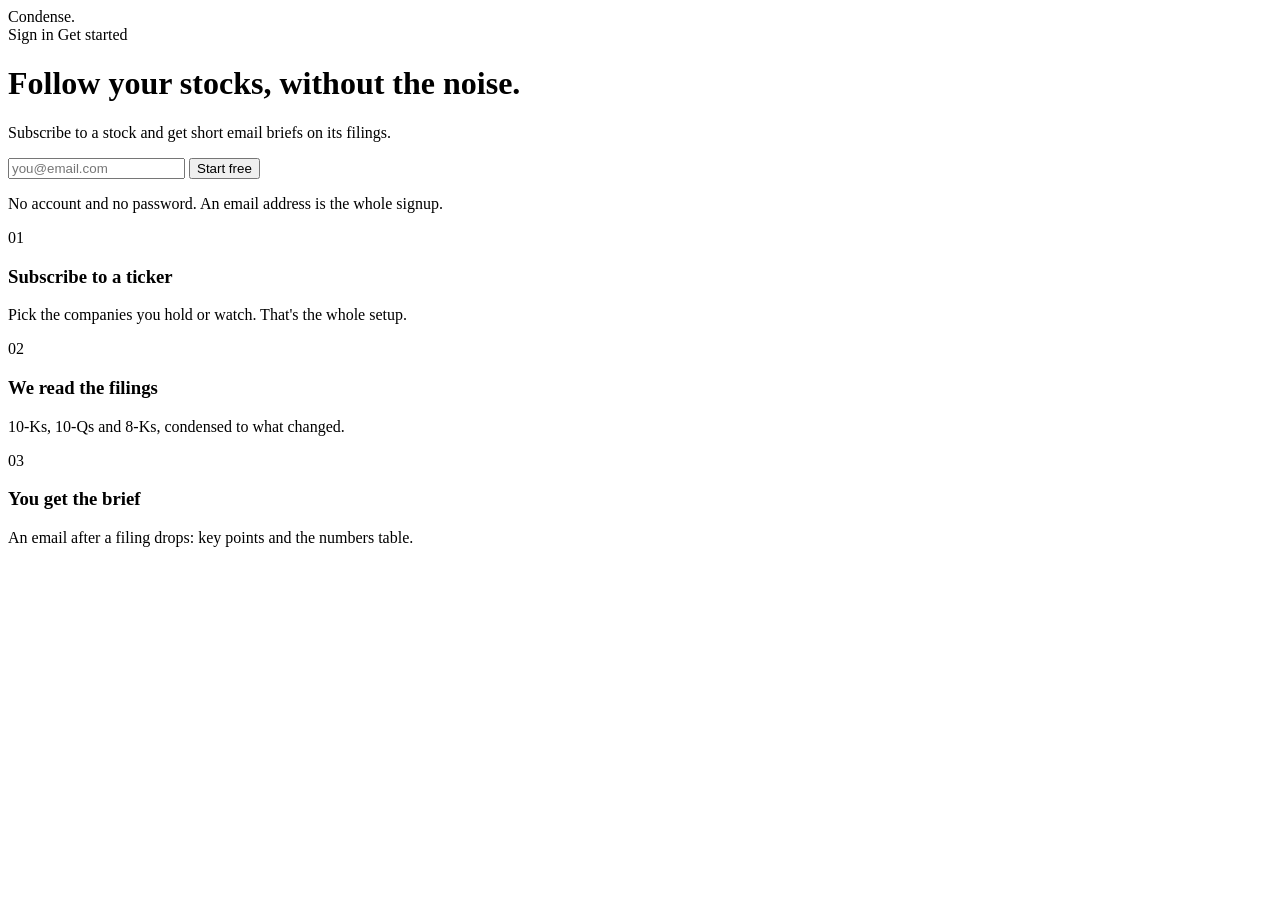
<file: src/main/resources/templates/index.html>
<!DOCTYPE html>
<html xmlns:th="http://www.thymeleaf.org" th:attr="data-theme=${theme}">
<head th:replace="~{fragments/layout :: head('Condense — follow your stocks, without the noise')}"></head>
<body>

<header class="topbar">
    <a class="brand" th:href="@{/}">Condense<span>.</span></a>
    <nav>
        <a class="signin" th:href="@{/access}">Sign in</a>
        <a class="btn" th:href="@{/access}">Get started</a>
    </nav>
</header>

<main class="hero">
    <div th:replace="~{fragments/layout :: errors}"></div>
    <h1>Follow your stocks, without the noise.</h1>
    <p class="subline">Subscribe to a stock and get short email briefs on its filings.</p>
    <form data-start-form="data-start-form" method="post" action="#">
        <input class="input" type="email" name="email" placeholder="you@email.com" required="required"
               autocomplete="email"/>
        <button class="btn" type="submit">Start free</button>
    </form>
    <p class="caption">No account and no password. An email address is the whole signup.</p>
</main>

<section class="how">
    <div class="cell">
        <span class="step">01</span>
        <h3>Subscribe to a ticker</h3>
        <p>Pick the companies you hold or watch. That's the whole setup.</p>
    </div>
    <div class="cell">
        <span class="step">02</span>
        <h3>We read the filings</h3>
        <p>10-Ks, 10-Qs and 8-Ks, condensed to what changed.</p>
    </div>
    <div class="cell">
        <span class="step">03</span>
        <h3>You get the brief</h3>
        <p>An email after a filing drops: key points and the numbers table.</p>
    </div>
</section>

</body>
</html>
</file>
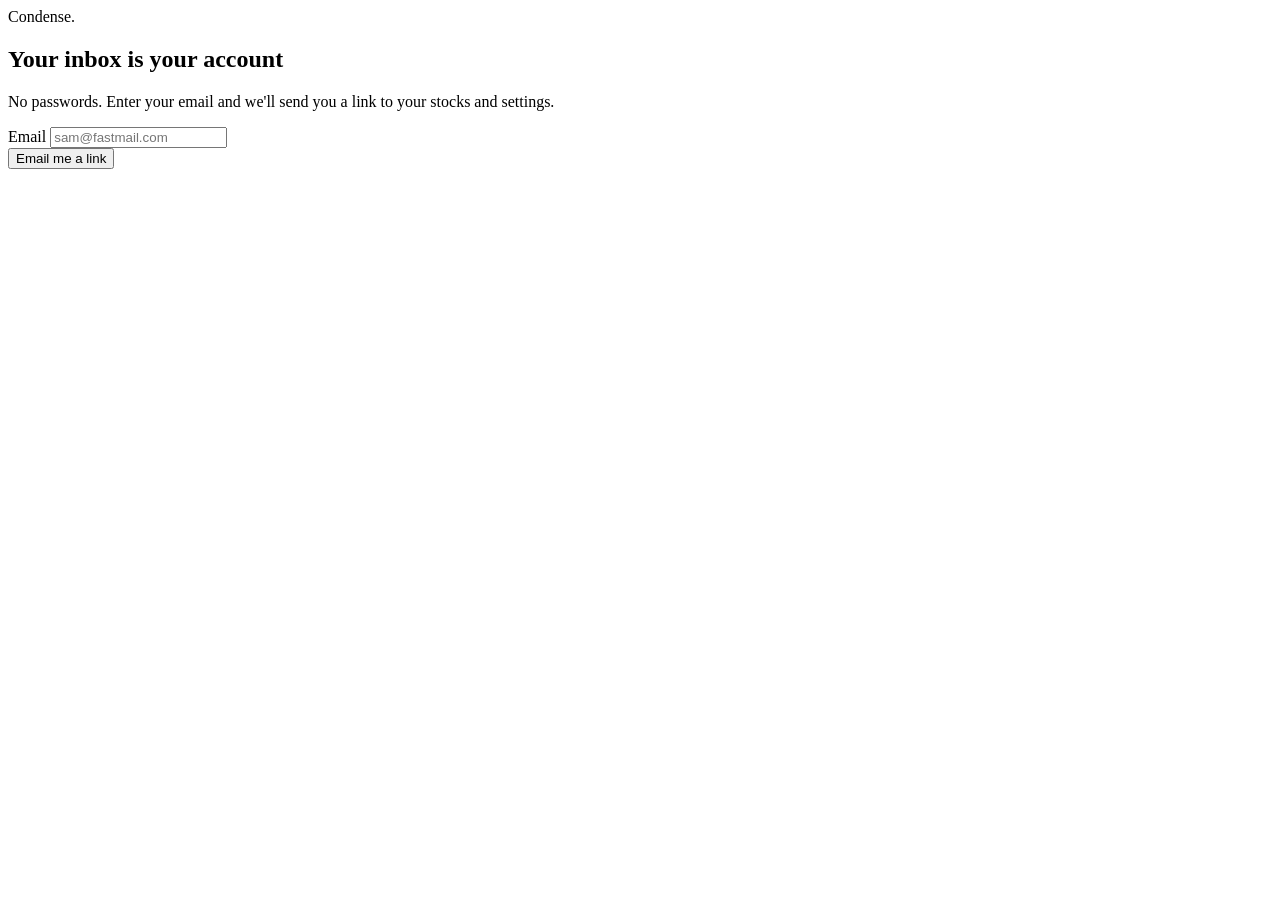
<file: src/main/resources/templates/access.html>
<!DOCTYPE html>
<html xmlns:th="http://www.thymeleaf.org" th:attr="data-theme=${theme}">
<head th:replace="~{fragments/layout :: head('Sign in — Condense')}"></head>
<body>

<main class="narrow">
    <a class="brand" th:href="@{/}">Condense<span>.</span></a>
    <h2>Your inbox is your account</h2>
    <p class="explain">No passwords. Enter your email and we'll send you a link to your stocks and settings.</p>

    <div th:replace="~{fragments/layout :: errors}"></div>

    <form data-access-form="data-access-form" method="post" action="#">
        <div class="field">
            <label class="field-label" for="email">Email</label>
            <input class="input" id="email" type="email" name="email" placeholder="sam@fastmail.com"
                   required="required" autocomplete="email"/>
        </div>
        <button class="btn block" type="submit">Email me a link</button>
    </form>
</main>

</body>
</html>
</file>
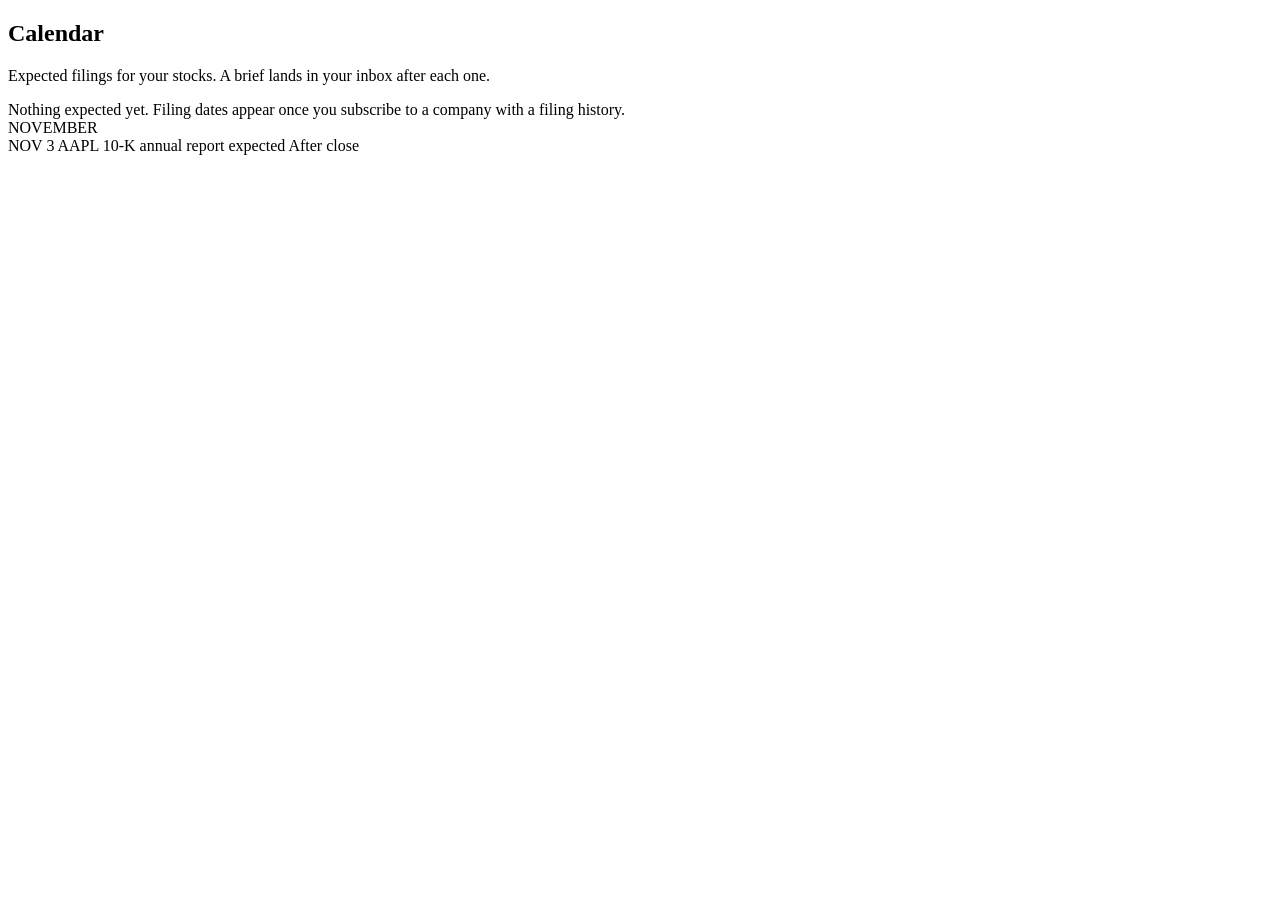
<file: src/main/resources/templates/calendar.html>
<!DOCTYPE html>
<html xmlns:th="http://www.thymeleaf.org" th:attr="data-theme=${theme}">
<head th:replace="~{fragments/layout :: head('Calendar — Condense')}"></head>
<body>

<div class="shell">
    <nav th:replace="~{fragments/layout :: sidebar('calendar')}"></nav>

    <main class="main">
        <h2>Calendar</h2>
        <p class="subline">Expected filings for your stocks. A brief lands in your inbox after each one.</p>

        <div th:if="${#lists.isEmpty(months)}" class="empty">
            Nothing expected yet. Filing dates appear once you subscribe to a company with a filing history.
        </div>

        <th:block th:each="month : ${months}">
            <span class="month-kicker" th:text="${month.month}">NOVEMBER</span>
            <div class="event-row" th:each="event : ${month.events}">
                <span class="date" th:text="${event.date}">NOV 3</span>
                <span class="ticker" th:text="${event.ticker}">AAPL</span>
                <span class="label" th:text="${event.label}">10-K annual report expected</span>
                <span class="time" th:text="${event.time}">After close</span>
            </div>
        </th:block>
    </main>
</div>

</body>
</html>
</file>
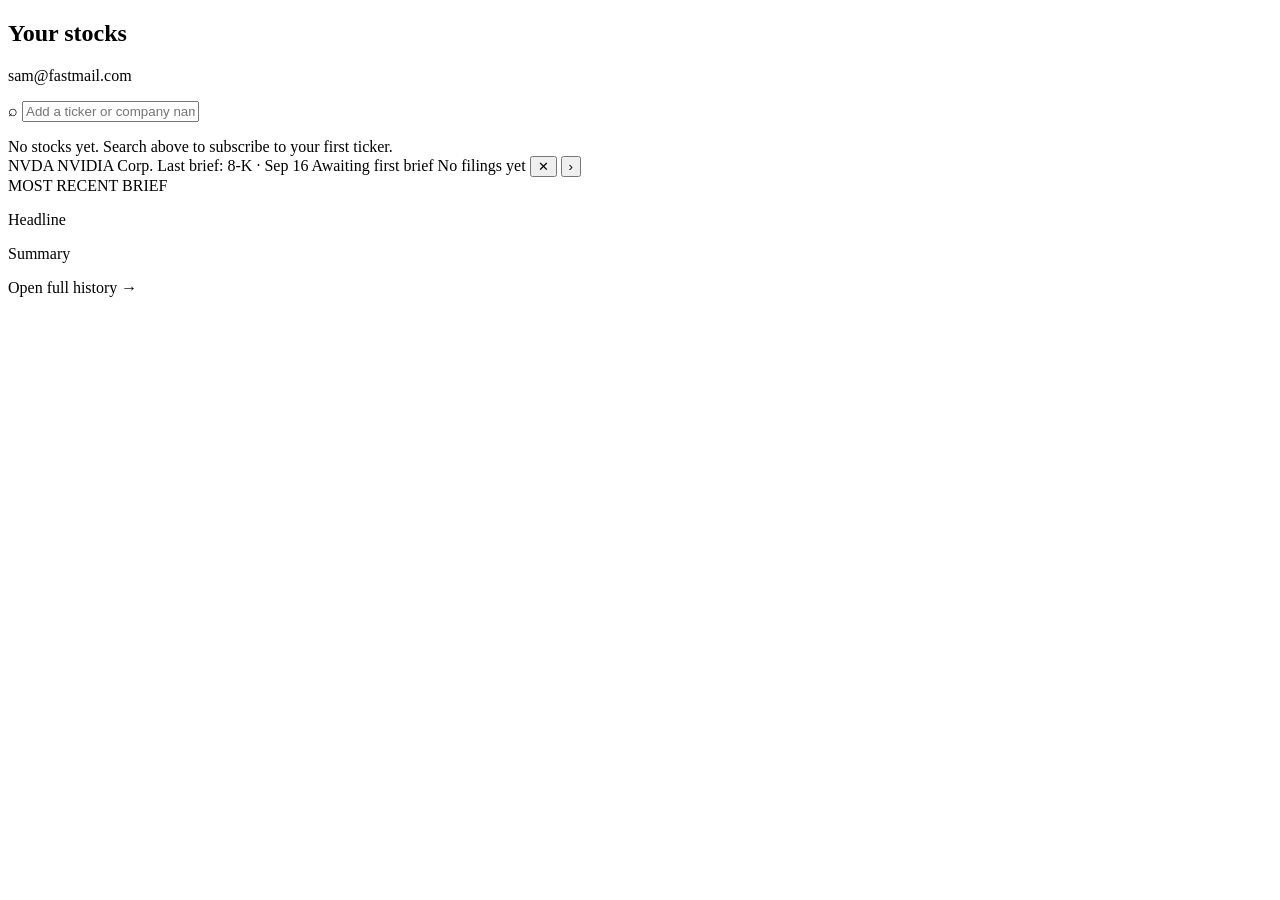
<file: src/main/resources/templates/dashboard.html>
<!DOCTYPE html>
<html xmlns:th="http://www.thymeleaf.org" th:attr="data-theme=${theme}">
<head th:replace="~{fragments/layout :: head('Your stocks — Condense')}"></head>
<body>

<div class="shell">
    <nav th:replace="~{fragments/layout :: sidebar('dashboard')}"></nav>

    <main class="main">
        <h2>Your stocks</h2>
        <p class="subline" th:text="${subscriber.email}">sam@fastmail.com</p>

        <div th:replace="~{fragments/layout :: errors}"></div>

        <div class="search">
            <span class="icon">&#8981;</span>
            <input class="input" type="text" data-ticker-search="data-ticker-search"
                   placeholder="Add a ticker or company name" autocomplete="off"/>
            <ul class="results" data-ticker-results="data-ticker-results"></ul>
        </div>

        <div class="stock-list">
            <div th:if="${#lists.isEmpty(stocks)}" class="empty">
                No stocks yet. Search above to subscribe to your first ticker.
            </div>

            <th:block th:each="stock : ${stocks}">
                <div class="stock-row">
                    <span class="ticker" th:text="${stock.ticker}">NVDA</span>
                    <a class="name" th:href="@{'/stocks/' + ${stock.ticker}}" th:text="${stock.name}">NVIDIA Corp.</a>
                    <span class="last" th:if="${stock.hasLatestBrief()}"
                          th:text="'Last brief: ' + ${stock.lastFormType} + ' · ' + ${stock.lastFiledOn}">Last brief: 8-K &middot; Sep 16</span>
                    <span class="last" th:if="${stock.hasFilings() and !stock.hasLatestBrief()}">Awaiting first brief</span>
                    <span class="last" th:if="${!stock.hasFilings()}">No filings yet</span>
                    <button class="act" type="button" th:attr="data-remove=${stock.ticker}"
                            th:title="'Unsubscribe from ' + ${stock.ticker}">&#10005;</button>
                    <button class="act" type="button" th:if="${stock.hasLatestBrief()}"
                            th:attr="data-expand=${stock.panelId()}" aria-expanded="false">&#8250;</button>
                </div>

                <div class="expanded hidden" th:if="${stock.hasLatestBrief()}" th:id="${stock.panelId()}">
                    <span class="kicker"
                          th:text="'MOST RECENT BRIEF · ' + ${stock.latestBrief.formType} + ' · FILED ' + ${stock.latestBrief.filedOn}">MOST RECENT BRIEF</span>
                    <p class="headline" th:text="${stock.latestBrief.headline}">Headline</p>
                    <p class="body" th:text="${stock.latestBrief.body}">Summary</p>
                    <a th:href="@{'/stocks/' + ${stock.ticker}}">Open full history &rarr;</a>
                </div>
            </th:block>
        </div>
    </main>
</div>

</body>
</html>
</file>
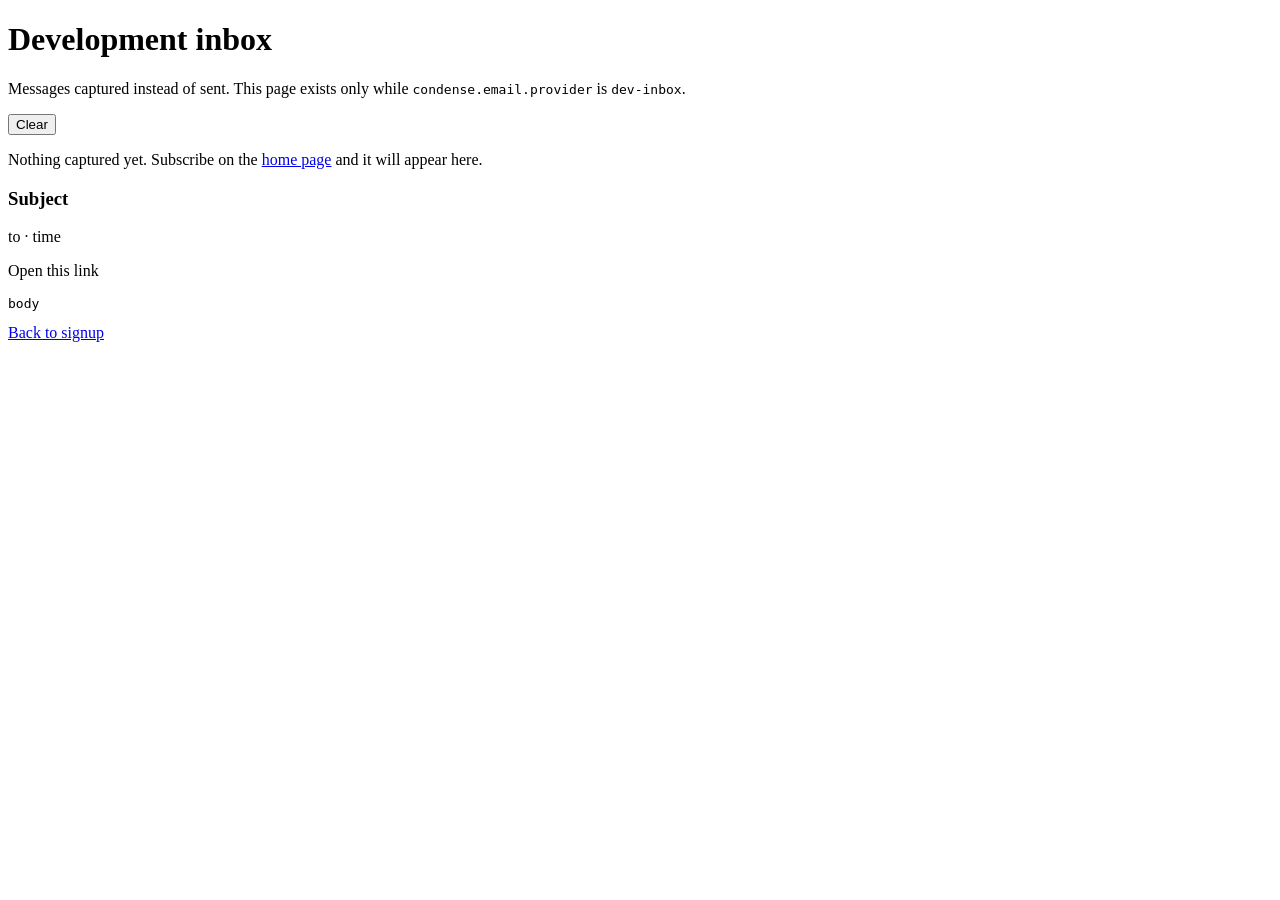
<file: src/main/resources/templates/dev-inbox.html>
<!DOCTYPE html>
<html xmlns:th="http://www.thymeleaf.org">
<head th:replace="~{fragments/head :: head('Development inbox')}"></head>
<body>
<main>
    <h1>Development inbox</h1>
    <p class="lede">Messages captured instead of sent. This page exists only while
        <code>condense.email.provider</code> is <code>dev-inbox</code>.</p>

    <form method="post" action="/dev/inbox/clear" th:if="${!emails.isEmpty()}" class="toolbar">
        <button type="submit" class="secondary">Clear</button>
    </form>

    <p class="meta" th:if="${emails.isEmpty()}">Nothing captured yet. Subscribe on the
        <a href="/">home page</a> and it will appear here.</p>

    <div class="card" th:each="entry : ${emails}">
        <h3 th:text="${entry.message.subject}">Subject</h3>
        <p class="meta">
            <span th:text="${entry.message.to}">to</span>
            &middot;
            <span th:text="${#temporals.format(entry.receivedAt, 'HH:mm:ss')}">time</span>
        </p>
        <p th:if="${entry.primaryLink() != null}" class="email-link">
            <a th:href="${entry.primaryLink()}">Open this link</a>
        </p>
        <pre class="email-body"
             th:text="${entry.message.textBody}">body</pre>
    </div>

    <footer><a href="/">Back to signup</a></footer>
</main>
</body>
</html>
</file>
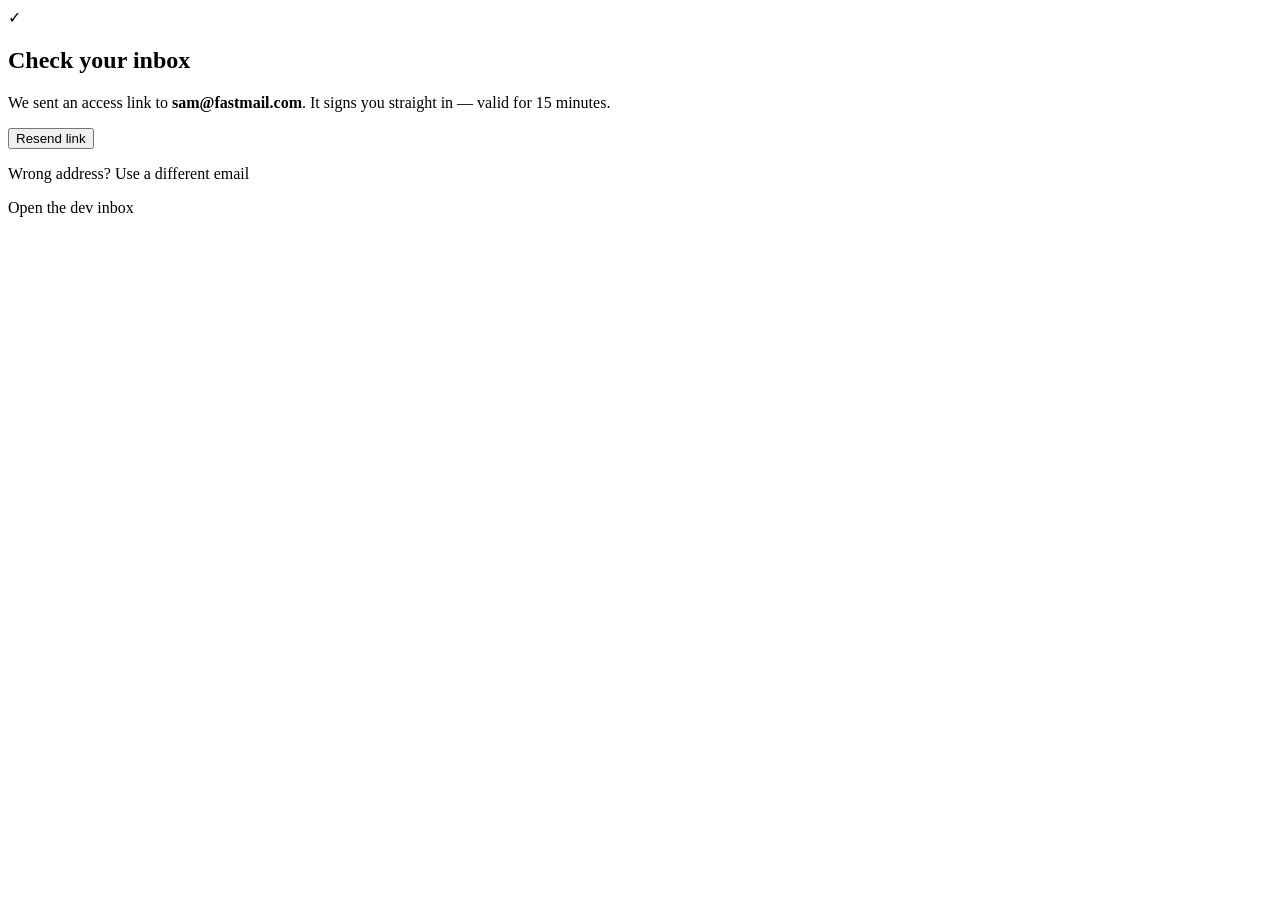
<file: src/main/resources/templates/link-sent.html>
<!DOCTYPE html>
<html xmlns:th="http://www.thymeleaf.org" th:attr="data-theme=${theme}">
<head th:replace="~{fragments/layout :: head('Check your inbox — Condense')}"></head>
<body>

<main class="narrow centered">
    <div class="check">&#10003;</div>
    <h2>Check your inbox</h2>
    <p class="explain">
        We sent an access link to <strong th:text="${email}">sam@fastmail.com</strong>.
        It signs you straight in &mdash; valid for 15 minutes.
    </p>

    <div th:replace="~{fragments/layout :: errors}"></div>

    <button class="btn outline block" type="button" th:attr="data-resend=${email}">Resend link</button>
    <p class="alt">Wrong address? <a th:href="@{/access}">Use a different email</a></p>
    <p class="alt" th:if="${devInboxEnabled}"><a th:href="@{/dev/inbox}">Open the dev inbox</a></p>
</main>

</body>
</html>
</file>
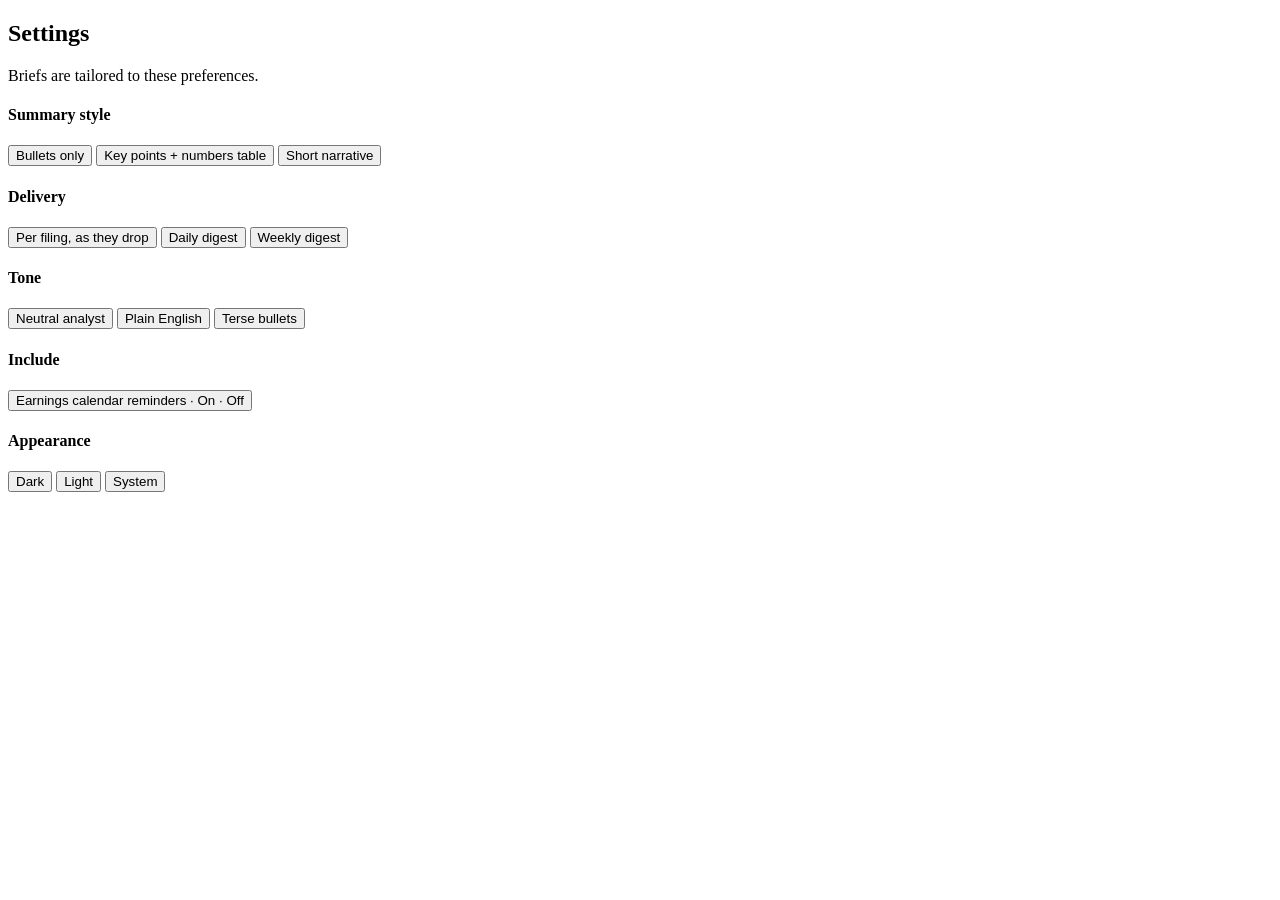
<file: src/main/resources/templates/settings.html>
<!DOCTYPE html>
<html xmlns:th="http://www.thymeleaf.org" th:attr="data-theme=${theme}">
<head th:replace="~{fragments/layout :: head('Settings — Condense')}"></head>
<body>

<div class="shell">
    <nav th:replace="~{fragments/layout :: sidebar('settings')}"></nav>

    <main class="main">
        <h2>Settings</h2>
        <p class="subline">Briefs are tailored to these preferences.</p>

        <div th:replace="~{fragments/layout :: errors}"></div>

        <section class="section" data-pref-group="summaryStyle">
            <h4>Summary style</h4>
            <div class="chips">
                <button class="chip" type="button" data-pref-value="BULLETS_ONLY"
                        th:classappend="${preferences.summaryStyleIs('BULLETS_ONLY')} ? 'on'">Bullets only</button>
                <button class="chip" type="button" data-pref-value="KEY_POINTS_AND_NUMBERS"
                        th:classappend="${preferences.summaryStyleIs('KEY_POINTS_AND_NUMBERS')} ? 'on'">Key points + numbers table</button>
                <button class="chip" type="button" data-pref-value="SHORT_NARRATIVE"
                        th:classappend="${preferences.summaryStyleIs('SHORT_NARRATIVE')} ? 'on'">Short narrative</button>
            </div>
        </section>

        <section class="section" data-pref-group="delivery">
            <h4>Delivery</h4>
            <div class="chips">
                <button class="chip" type="button" data-pref-value="PER_FILING"
                        th:classappend="${preferences.deliveryIs('PER_FILING')} ? 'on'">Per filing, as they drop</button>
                <button class="chip" type="button" data-pref-value="DAILY"
                        th:classappend="${preferences.deliveryIs('DAILY')} ? 'on'">Daily digest</button>
                <button class="chip" type="button" data-pref-value="WEEKLY"
                        th:classappend="${preferences.deliveryIs('WEEKLY')} ? 'on'">Weekly digest</button>
            </div>
        </section>

        <section class="section" data-pref-group="tone">
            <h4>Tone</h4>
            <div class="chips">
                <button class="chip" type="button" data-pref-value="NEUTRAL_ANALYST"
                        th:classappend="${preferences.toneIs('NEUTRAL_ANALYST')} ? 'on'">Neutral analyst</button>
                <button class="chip" type="button" data-pref-value="PLAIN_ENGLISH"
                        th:classappend="${preferences.toneIs('PLAIN_ENGLISH')} ? 'on'">Plain English</button>
                <button class="chip" type="button" data-pref-value="TERSE_BULLETS"
                        th:classappend="${preferences.toneIs('TERSE_BULLETS')} ? 'on'">Terse bullets</button>
            </div>
        </section>

        <section class="section">
            <h4>Include</h4>
            <div class="chips">
                <button class="chip" type="button" data-pref-toggle="calendarReminders"
                        data-label="Earnings calendar reminders"
                        th:classappend="${preferences.calendarReminders} ? 'on'">
                    Earnings calendar reminders
                    <span th:if="${preferences.calendarReminders}">&middot; On</span>
                    <span th:unless="${preferences.calendarReminders}">&middot; Off</span>
                </button>
            </div>
        </section>

        <section class="section" data-pref-group="appearance">
            <h4>Appearance</h4>
            <div class="chips">
                <button class="chip" type="button" data-pref-value="DARK"
                        th:classappend="${preferences.appearanceIs('DARK')} ? 'on'">Dark</button>
                <button class="chip" type="button" data-pref-value="LIGHT"
                        th:classappend="${preferences.appearanceIs('LIGHT')} ? 'on'">Light</button>
                <button class="chip" type="button" data-pref-value="SYSTEM"
                        th:classappend="${preferences.appearanceIs('SYSTEM')} ? 'on'">System</button>
            </div>
        </section>
    </main>
</div>

</body>
</html>
</file>
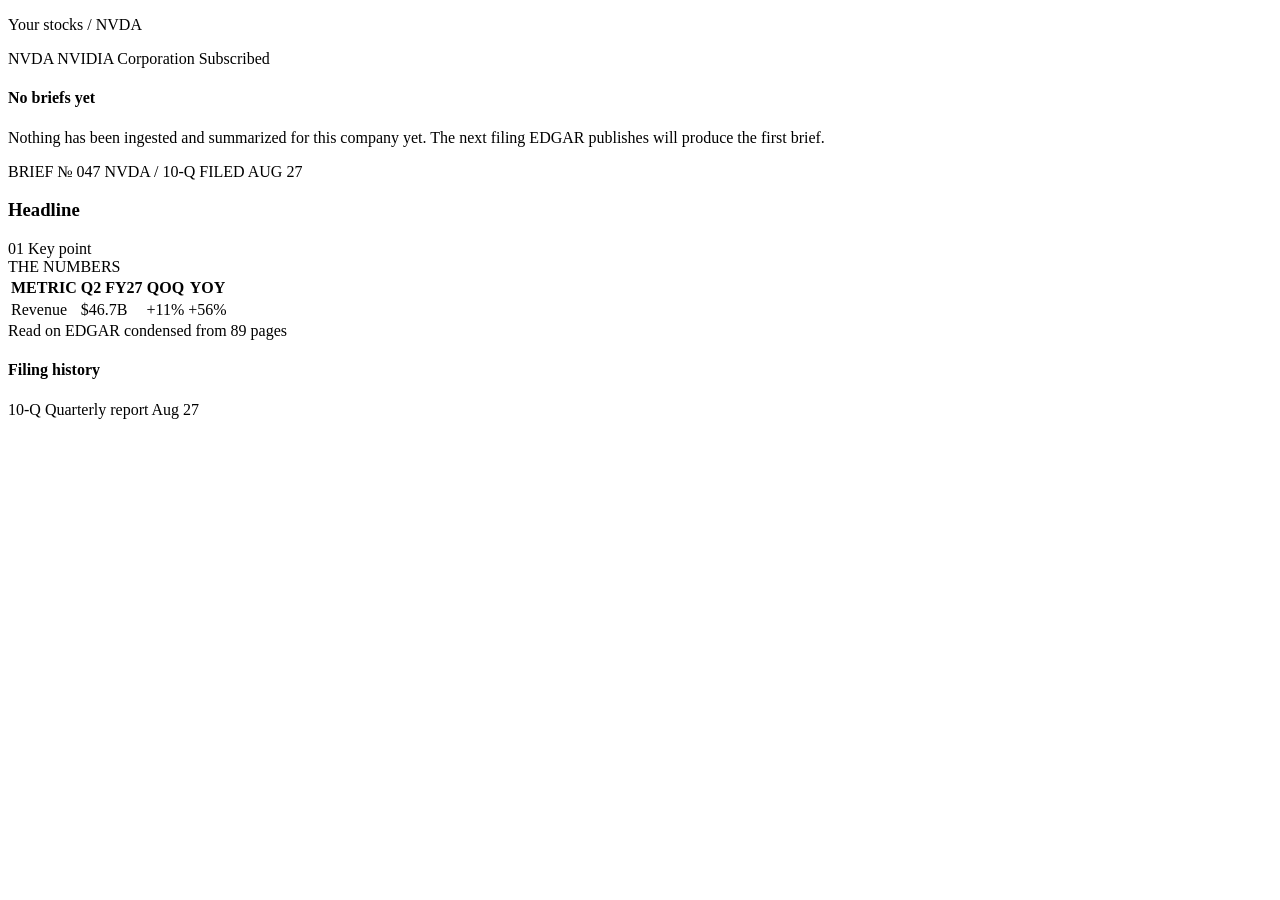
<file: src/main/resources/templates/stock-detail.html>
<!DOCTYPE html>
<html xmlns:th="http://www.thymeleaf.org" th:attr="data-theme=${theme}">
<head th:replace="~{fragments/layout :: head('Stock detail — Condense')}"></head>
<body>

<div class="shell">
    <nav th:replace="~{fragments/layout :: sidebar('dashboard')}"></nav>

    <main class="main">
        <p class="crumb"><a th:href="@{/dashboard}">Your stocks</a> / <span th:text="${stock.ticker}">NVDA</span></p>

        <div class="stock-head">
            <span class="ticker" th:text="${stock.ticker}">NVDA</span>
            <span class="name" th:text="${stock.name}">NVIDIA Corporation</span>
            <span class="state">Subscribed</span>
        </div>

        <div th:replace="~{fragments/layout :: errors}"></div>

        <div th:if="${!stock.hasBrief()}" class="card">
            <h4>No briefs yet</h4>
            <p class="muted">Nothing has been ingested and summarized for this company yet.
                The next filing EDGAR publishes will produce the first brief.</p>
        </div>

        <div class="detail-grid" th:if="${stock.hasBrief()}">
            <article class="brief">
                <div class="meta-strip">
                    <span th:if="${!#strings.isEmpty(stock.brief.number)}">BRIEF &#8470;&nbsp;<span th:text="${stock.brief.number}">047</span></span>
                    <span th:text="${stock.brief.ticker} + ' / ' + ${stock.brief.filingType}">NVDA / 10-Q</span>
                    <span th:text="'FILED ' + ${stock.brief.filedOn}">FILED AUG 27</span>
                </div>

                <div class="inner">
                    <h3 th:text="${stock.brief.headline}">Headline</h3>

                    <div class="key-point" th:each="point : ${stock.brief.keyPoints}">
                        <span class="n" th:classappend="${point.sign().css()}" th:text="${point.number()}">01</span>
                        <span th:text="${point.text}">Key point</span>
                    </div>

                    <span class="kicker" th:if="${!#lists.isEmpty(stock.brief.metrics)}">THE NUMBERS</span>
                    <table class="ledger" th:if="${!#lists.isEmpty(stock.brief.metrics)}">
                        <thead>
                        <tr>
                            <th>METRIC</th>
                            <th th:text="${stock.brief.periodLabel}">Q2 FY27</th>
                            <th>QOQ</th>
                            <th>YOY</th>
                        </tr>
                        </thead>
                        <tbody>
                        <tr th:each="metric : ${stock.brief.metrics}">
                            <td th:text="${metric.label}">Revenue</td>
                            <td class="num" th:text="${metric.value}">$46.7B</td>
                            <td class="num" th:classappend="${metric.qoqSign().css()}" th:text="${metric.qoq}">+11%</td>
                            <td class="num" th:classappend="${metric.yoySign().css()}" th:text="${metric.yoy}">+56%</td>
                        </tr>
                        </tbody>
                    </table>
                </div>

                <div class="foot">
                    <a th:href="${stock.brief.edgarUrl}" rel="noreferrer noopener" target="_blank"
                       th:text="'Read the full ' + ${stock.brief.filingType} + ' on EDGAR →'">Read on EDGAR</a>
                    <span class="note" th:if="${stock.brief.sourcePageCount > 0}"
                          th:text="'condensed from ' + ${stock.brief.sourcePageCount} + ' pages'">condensed from 89 pages</span>
                </div>
            </article>

            <aside>
                <div class="card">
                    <h4>Filing history</h4>
                    <div class="filing-row" th:each="filing : ${stock.filings}">
                        <span class="type" th:text="${filing.type}">10-Q</span>
                        <span class="what" th:text="${filing.description} ?: ${filing.type} + ' filing'">Quarterly report</span>
                        <span class="date" th:text="${filing.date}">Aug 27</span>
                    </div>
                </div>
            </aside>
        </div>
    </main>
</div>

</body>
</html>
</file>
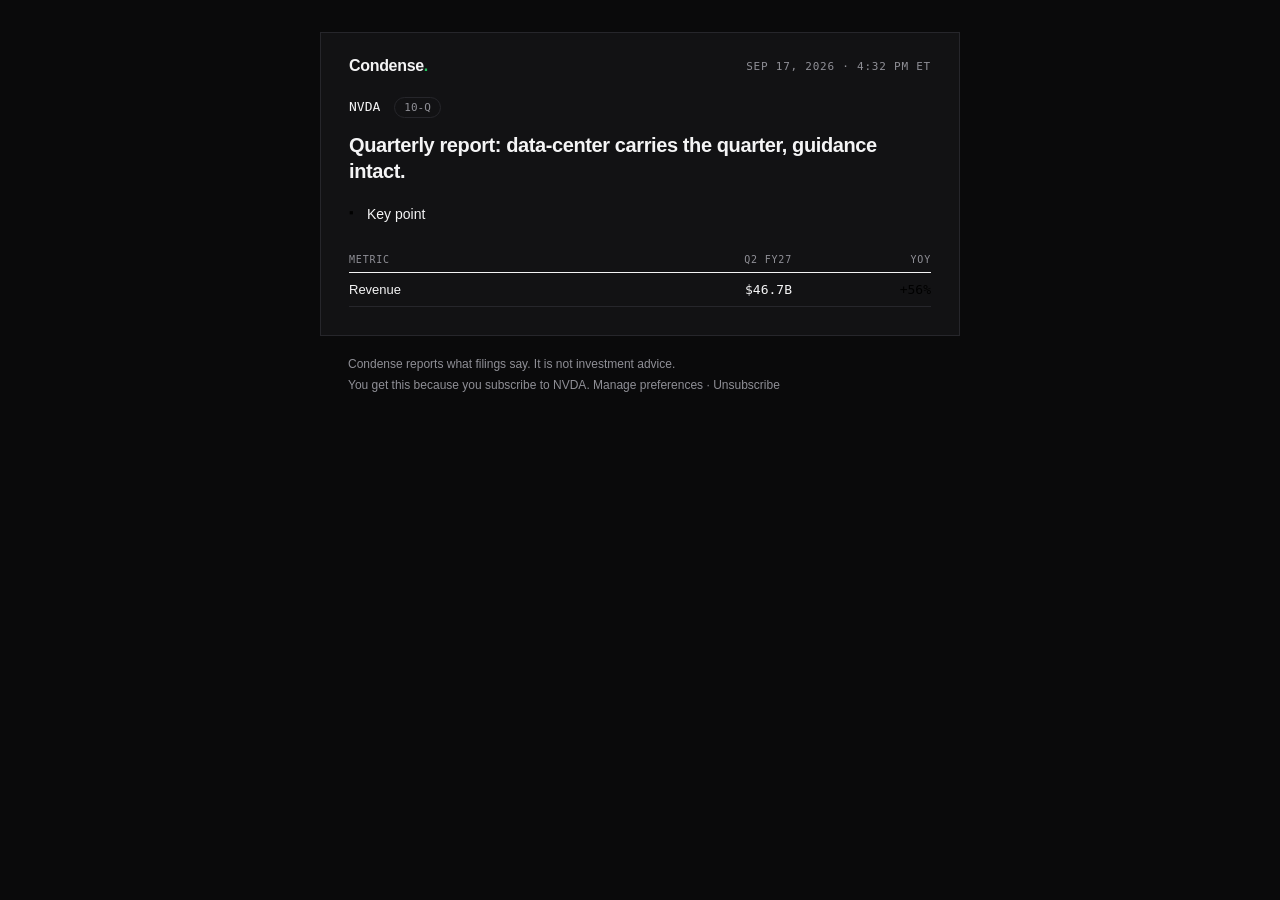
<file: src/main/resources/templates/email/brief.html>
<!DOCTYPE html>
<html xmlns:th="http://www.thymeleaf.org">
<head>
    <meta charset="UTF-8"/>
    <meta name="viewport" content="width=device-width, initial-scale=1"/>
    <title th:text="${brief.ticker} + ' — ' + ${brief.filingType} + ' filed'">Condense brief</title>
</head>
<body style="margin:0; padding:0; background:#0a0a0b;">

<table role="presentation" width="100%" cellpadding="0" cellspacing="0" border="0" style="background:#0a0a0b;">
    <tr>
        <td align="center" style="padding:32px 16px;">

            <table role="presentation" width="640" cellpadding="0" cellspacing="0" border="0"
                   style="width:640px; max-width:100%; background:#121214; border:1px solid #26262b;">

                <tr>
                    <td style="padding:24px 28px 0 28px;">
                        <table role="presentation" width="100%" cellpadding="0" cellspacing="0" border="0">
                            <tr>
                                <td style="font-family:'Space Grotesk',Helvetica,Arial,sans-serif; font-size:16px; font-weight:700; color:#f4f4f5; letter-spacing:-0.02em;">
                                    Condense<span style="color:#22c55e;">.</span>
                                </td>
                                <td align="right" style="font-family:'IBM Plex Mono',Menlo,monospace; font-size:11px; letter-spacing:0.07em; color:#8f8f96;"
                                    th:text="${sentAt}">SEP 17, 2026 &middot; 4:32 PM ET
                                </td>
                            </tr>
                        </table>
                    </td>
                </tr>

                <tr>
                    <td style="padding:22px 28px 0 28px;">
                        <span style="font-family:'IBM Plex Mono',Menlo,monospace; font-size:13px; font-weight:500; color:#f4f4f5;"
                              th:text="${brief.ticker}">NVDA</span>
                        <span style="display:inline-block; margin-left:10px; padding:3px 9px; border:1px solid #26262b; border-radius:99px; font-family:'IBM Plex Mono',Menlo,monospace; font-size:11px; color:#8f8f96;"
                              th:text="${brief.filingType}">10-Q</span>
                    </td>
                </tr>

                <tr>
                    <td style="padding:14px 28px 0 28px; font-family:'Space Grotesk',Helvetica,Arial,sans-serif; font-size:20px; font-weight:700; line-height:1.32; color:#f4f4f5; letter-spacing:-0.02em;"
                        th:text="${brief.headline}">
                        Quarterly report: data-center carries the quarter, guidance intact.
                    </td>
                </tr>

                <tr>
                    <td style="padding:18px 28px 0 28px;">
                        <table role="presentation" width="100%" cellpadding="0" cellspacing="0" border="0">
                            <tr th:each="point : ${brief.keyPoints}">
                                <td valign="top" width="18"
                                    style="font-size:13px; line-height:1.6; padding-bottom:9px;"
                                    th:style="'font-size:13px; line-height:1.6; padding-bottom:9px; color:' + ${point.sign().emailColor()}">
                                    &#9642;
                                </td>
                                <td style="font-family:'Space Grotesk',Helvetica,Arial,sans-serif; font-size:14px; line-height:1.6; color:#f4f4f5; padding-bottom:9px;"
                                    th:text="${point.text}">Key point
                                </td>
                            </tr>
                        </table>
                    </td>
                </tr>

                <tr>
                    <td style="padding:20px 28px 28px 28px;">
                        <table role="presentation" width="100%" cellpadding="0" cellspacing="0" border="0"
                               style="border-collapse:collapse;">
                            <tr>
                                <th align="left" style="font-family:'IBM Plex Mono',Menlo,monospace; font-size:10px; font-weight:500; letter-spacing:0.08em; color:#8f8f96; padding:0 0 7px 0; border-bottom:1px solid #f4f4f5;">
                                    METRIC
                                </th>
                                <th align="right" style="font-family:'IBM Plex Mono',Menlo,monospace; font-size:10px; font-weight:500; letter-spacing:0.08em; color:#8f8f96; padding:0 0 7px 0; border-bottom:1px solid #f4f4f5;"
                                    th:text="${brief.periodLabel}">Q2 FY27
                                </th>
                                <th align="right" style="font-family:'IBM Plex Mono',Menlo,monospace; font-size:10px; font-weight:500; letter-spacing:0.08em; color:#8f8f96; padding:0 0 7px 0; border-bottom:1px solid #f4f4f5;">
                                    YOY
                                </th>
                            </tr>
                            <tr th:each="metric : ${brief.metrics}">
                                <td style="font-family:'Space Grotesk',Helvetica,Arial,sans-serif; font-size:13px; color:#f4f4f5; padding:9px 0; border-bottom:1px solid #26262b;"
                                    th:text="${metric.label}">Revenue
                                </td>
                                <td align="right" style="font-family:'IBM Plex Mono',Menlo,monospace; font-size:13px; color:#f4f4f5; padding:9px 0; border-bottom:1px solid #26262b;"
                                    th:text="${metric.value}">$46.7B
                                </td>
                                <td align="right"
                                    style="font-family:'IBM Plex Mono',Menlo,monospace; font-size:13px; padding:9px 0; border-bottom:1px solid #26262b;"
                                    th:style="'font-family:IBM Plex Mono,Menlo,monospace; font-size:13px; padding:9px 0; border-bottom:1px solid #26262b; color:' + ${metric.yoySign().emailColor()}"
                                    th:text="${metric.yoy}">+56%
                                </td>
                            </tr>
                        </table>
                    </td>
                </tr>

            </table>

            <table role="presentation" width="640" cellpadding="0" cellspacing="0" border="0"
                   style="width:640px; max-width:100%;">
                <tr>
                    <td style="padding:18px 28px 0 28px; font-family:'Space Grotesk',Helvetica,Arial,sans-serif; font-size:12px; line-height:1.7; color:#8f8f96;">
                        Condense reports what filings say. It is not investment advice.<br/>
                        You get this because you subscribe to <span th:text="${brief.ticker}">NVDA</span>.
                        <a th:href="${manageUrl}" style="color:#8f8f96;">Manage preferences</a>
                        &middot;
                        <a th:href="${unsubscribeUrl}" style="color:#8f8f96;">Unsubscribe</a>
                    </td>
                </tr>
            </table>

        </td>
    </tr>
</table>

</body>
</html>
</file>
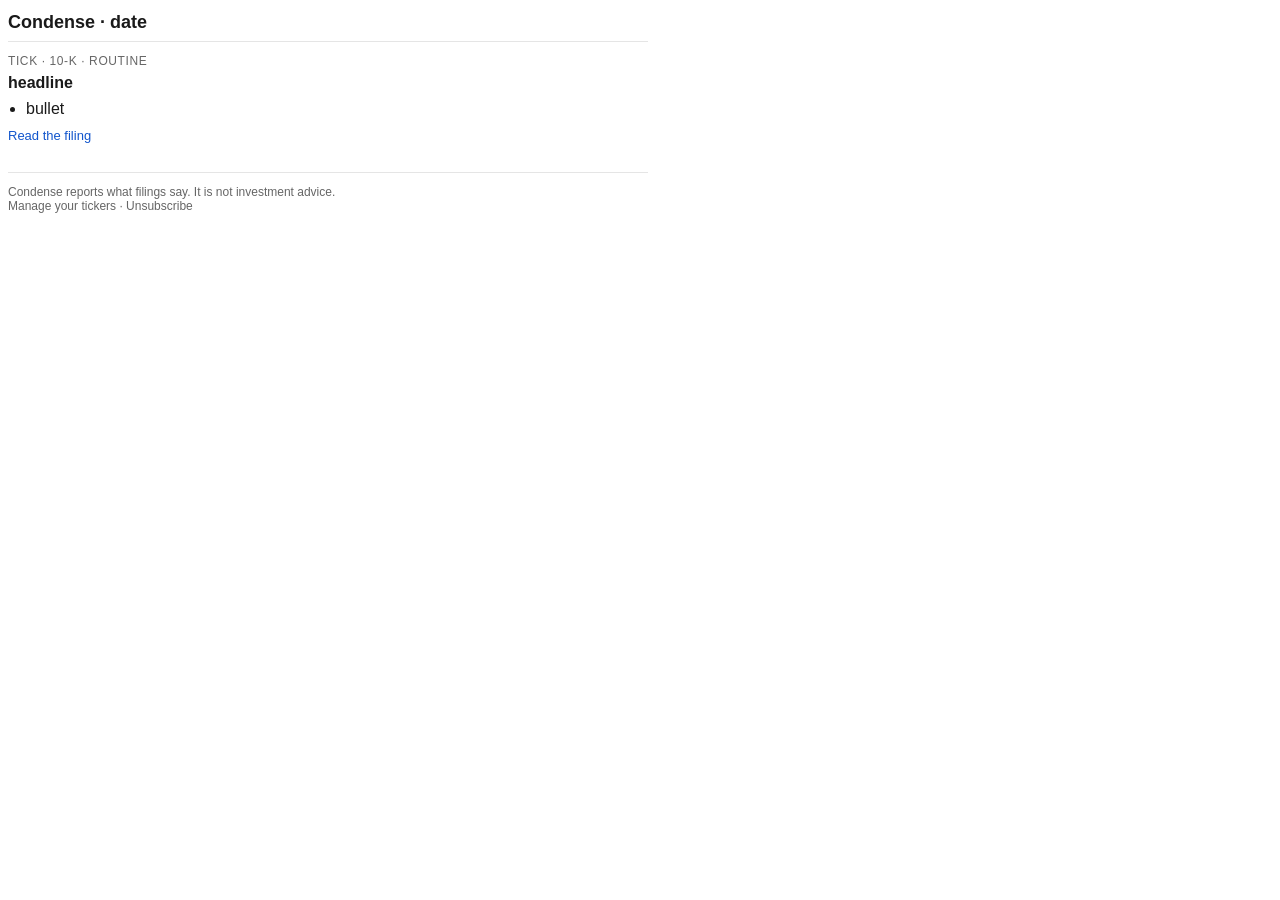
<file: src/main/resources/templates/email/digest.html>
<!DOCTYPE html>
<html xmlns:th="http://www.thymeleaf.org">
<head>
    <meta charset="UTF-8"/>
    <title>Condense digest</title>
</head>
<body style="font-family: -apple-system, Segoe UI, Helvetica, Arial, sans-serif; color: #1a1a1a; max-width: 640px;">
<h1 style="font-size: 18px; border-bottom: 1px solid #e5e5e5; padding-bottom: 8px;">
    Condense &middot; <span th:text="${content.digestDate}">date</span>
</h1>

<div th:each="item : ${content.items}" style="margin-bottom: 28px;">
    <div style="font-size: 12px; letter-spacing: 0.05em; text-transform: uppercase; color: #666;">
        <span th:text="${item.ticker}">TICK</span>
        &middot; <span th:text="${item.formType}">10-K</span>
        &middot; <span th:text="${item.significance}">ROUTINE</span>
    </div>
    <h2 style="font-size: 16px; margin: 6px 0;" th:text="${item.headline}">headline</h2>
    <ul style="padding-left: 18px; margin: 8px 0;">
        <li th:each="bullet : ${item.bullets}" th:text="${bullet}" style="margin-bottom: 4px;">bullet</li>
    </ul>
    <a th:href="${item.sourceUrl}" style="font-size: 13px; color: #1155cc;">Read the filing</a>
</div>

<p style="font-size: 12px; color: #666; border-top: 1px solid #e5e5e5; padding-top: 12px;">
    Condense reports what filings say. It is not investment advice.<br/>
    <a th:href="${content.manageUrl}" style="color: #666;">Manage your tickers</a>
    &middot;
    <a th:href="${content.unsubscribeUrl}" style="color: #666;">Unsubscribe</a>
</p>
</body>
</html>
</file>
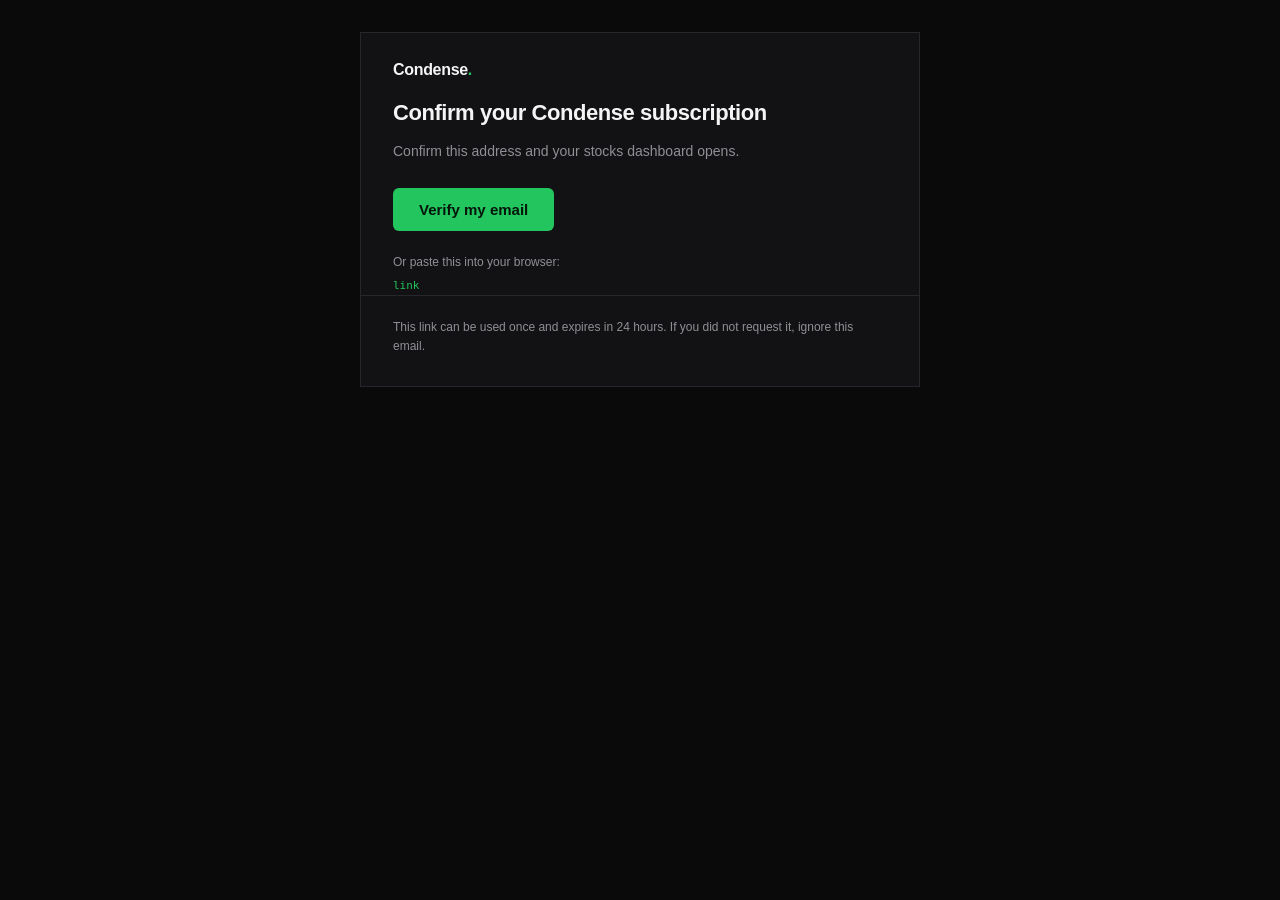
<file: src/main/resources/templates/email/magic-link.html>
<!DOCTYPE html>
<html xmlns:th="http://www.thymeleaf.org">
<head>
    <meta charset="UTF-8"/>
    <meta name="viewport" content="width=device-width, initial-scale=1"/>
    <title th:text="${heading}">Condense</title>
</head>
<body style="margin:0; padding:0; background:#0a0a0b;">

<table role="presentation" width="100%" cellpadding="0" cellspacing="0" border="0" style="background:#0a0a0b;">
    <tr>
        <td align="center" style="padding:32px 16px;">

            <table role="presentation" width="560" cellpadding="0" cellspacing="0" border="0"
                   style="width:560px; max-width:100%; background:#121214; border:1px solid #26262b;">
                <tr>
                    <td style="padding:28px 32px 0 32px; font-family:'Space Grotesk',Helvetica,Arial,sans-serif; font-size:16px; font-weight:700; color:#f4f4f5; letter-spacing:-0.02em;">
                        Condense<span style="color:#22c55e;">.</span>
                    </td>
                </tr>
                <tr>
                    <td style="padding:20px 32px 0 32px; font-family:'Space Grotesk',Helvetica,Arial,sans-serif; font-size:22px; font-weight:700; line-height:1.3; color:#f4f4f5; letter-spacing:-0.02em;"
                        th:text="${heading}">
                        Confirm your Condense subscription
                    </td>
                </tr>
                <tr>
                    <td style="padding:12px 32px 0 32px; font-family:'Space Grotesk',Helvetica,Arial,sans-serif; font-size:14px; line-height:1.6; color:#8f8f96;"
                        th:text="${intro}">
                        Confirm this address and your stocks dashboard opens.
                    </td>
                </tr>
                <tr>
                    <td style="padding:26px 32px 0 32px;">
                        <table role="presentation" cellpadding="0" cellspacing="0" border="0">
                            <tr>
                                <td style="background:#22c55e; border-radius:6px;">
                                    <a th:href="${link}"
                                       style="display:inline-block; padding:13px 26px; font-family:'Space Grotesk',Helvetica,Arial,sans-serif; font-size:15px; font-weight:600; color:#04150a; text-decoration:none;"
                                       th:text="${buttonLabel}">Verify my email</a>
                                </td>
                            </tr>
                        </table>
                    </td>
                </tr>
                <tr>
                    <td style="padding:22px 32px 0 32px; font-family:'Space Grotesk',Helvetica,Arial,sans-serif; font-size:12px; line-height:1.6; color:#8f8f96;">
                        Or paste this into your browser:
                    </td>
                </tr>
                <tr>
                    <td style="padding:6px 32px 0 32px; font-family:'IBM Plex Mono',Menlo,monospace; font-size:11px; line-height:1.5; word-break:break-all;">
                        <a th:href="${link}" th:text="${link}" style="color:#22c55e;">link</a>
                    </td>
                </tr>
                <tr>
                    <td style="padding:22px 32px 30px 32px; font-family:'Space Grotesk',Helvetica,Arial,sans-serif; font-size:12px; line-height:1.6; color:#8f8f96; border-top:1px solid #26262b; margin-top:20px;">
                        This link can be used once and expires in
                        <span th:text="${lifetimeHours}">24</span> hours.
                        If you did not request it, ignore this email.
                    </td>
                </tr>
            </table>

        </td>
    </tr>
</table>

</body>
</html>
</file>
